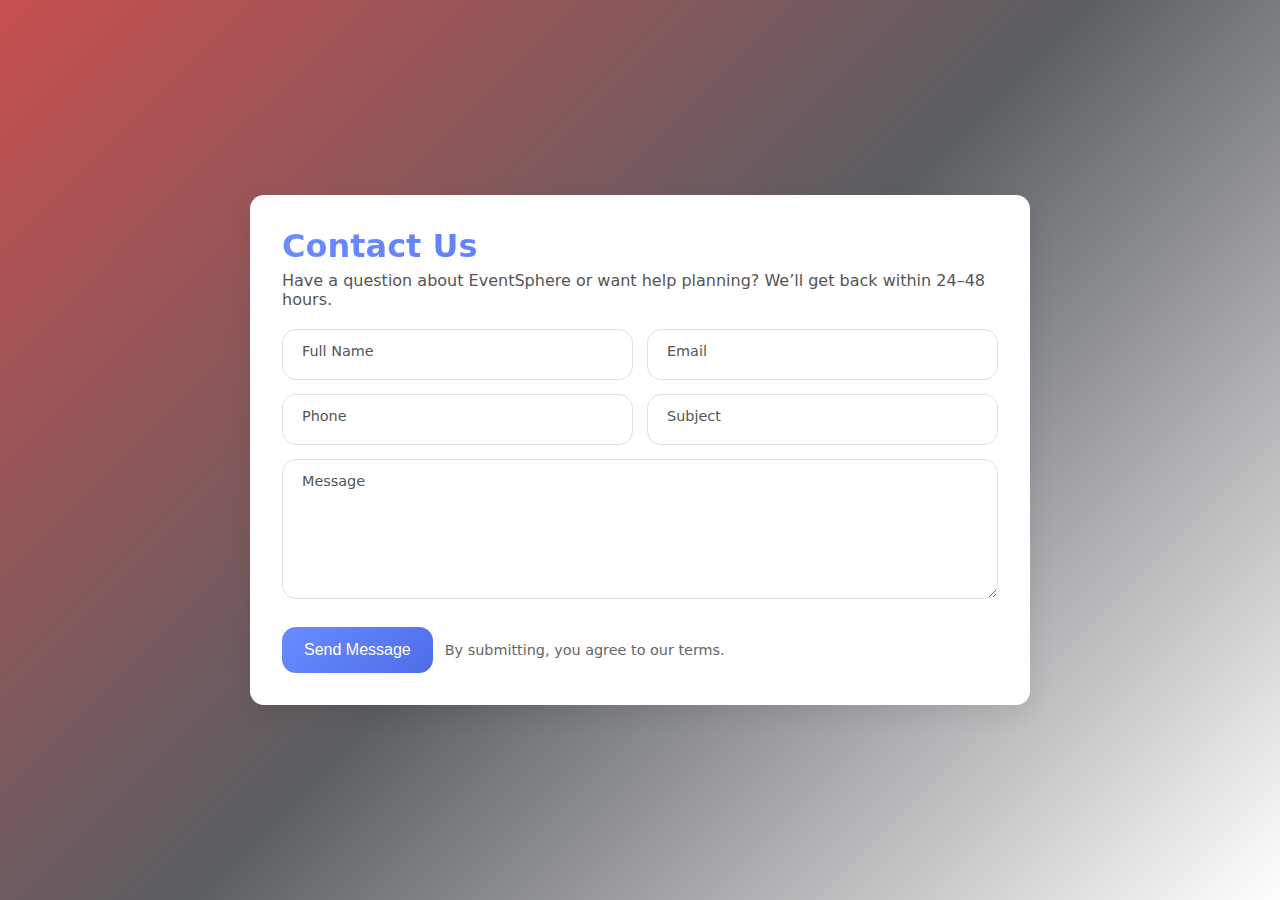
<file: contactUS.html>
<!doctype html>
<html lang="en">
<head>
  <meta charset="utf-8" />
  <meta name="viewport" content="width=device-width, initial-scale=1" />
  <title>Contact Us • EventSphere</title>
  <meta name="csrf-token" content="{{ csrf_token | default('') }}">
  <style>
    :root {
      --gap: 14px;
      --radius: 14px;
      --maxw: 780px;
      --shadow: 0 8px 24px rgba(0,0,0,.08);
      --primary: linear-gradient(135deg,#6a8cff,#4e6ce9);
      --primary-dark: #4457c8;
    }
    *{box-sizing:border-box;margin:0;padding:0}
    body {
      font-family: 'Poppins',system-ui,-apple-system,Segoe UI,Roboto,Ubuntu,Helvetica,Arial,sans-serif;
      background: linear-gradient(135deg,#c74f4f,#5b5e63,#ffffff);
      color:#222; min-height:100vh;
      display:flex; align-items:center; justify-content:center;
      padding:40px 20px;
    }
    .wrap {
      width:100%; max-width:var(--maxw);
      padding:32px;
      background:#ffffff;
      border-radius:var(--radius);
      box-shadow:var(--shadow);
      animation: fadeIn 1s ease;
    }
    h1 {
      margin-bottom:6px;
      font-size:2rem;
      background:var(--primary);
      -webkit-background-clip:text;
      -webkit-text-fill-color:transparent;
    }
    p.lead {margin-bottom:20px;color:#555;font-size:1rem;}
    form {
      display:grid;
      grid-template-columns:1fr 1fr;
      gap:var(--gap);
    }
    .field {position:relative;}
    label {
      font-size:.9rem; color:#555; position:absolute;
      left:14px; top:14px;
      transition:all .3s ease; pointer-events:none;
      background:#fff; padding:0 6px;
    }
    input,textarea,select {
      font:inherit;width:100%;
      padding:16px 14px 14px;
      border:1px solid #dbe0ea;
      border-radius:var(--radius);
      background:#fff;outline:none;
      transition:all .3s ease;
    }
    input:focus,textarea:focus,select:focus {
      border-color:#ff0000;
      box-shadow:0 0 0 4px rgba(106,140,255,.15);
    }
    input:focus+label,
    input:not(:placeholder-shown)+label,
    textarea:focus+label,
    textarea:not(:placeholder-shown)+label {
      top:-8px; left:10px; font-size:.75rem;
      color:#4e6ce9; font-weight:500;
    }
    textarea {min-height:140px;resize:vertical;}
    .span-2 {grid-column:1 / -1;}
    .req{color:#ffffff}
    .actions {display:flex;gap:12px;align-items:center;margin-top:10px;}
    button.primary {
      padding:14px 22px;border:none;border-radius:var(--radius);
      background:var(--primary);color:#fff;cursor:pointer;
      font-weight:500;font-size:1rem;
      transition:.3s ease; position:relative;overflow:hidden;
    }
    button.primary:hover {transform:translateY(-2px);box-shadow:0 6px 16px rgba(0,0,0,.15);}
    button.primary:disabled {opacity:.6;cursor:not-allowed;}
    .note {font-size:.9rem;color:#666}
    .toast {
      position:fixed;right:16px;bottom:16px;
      background:#111;color:#fff;padding:14px 18px;
      border-radius:var(--radius);opacity:0;
      transform:translateY(20px) scale(.9);
      transition:.35s ease;box-shadow:var(--shadow);
    }
    .toast.show {opacity:1;transform:translateY(0) scale(1);}
    .error {border-color:#e43d3d !important;}
    /* Animations */
    @keyframes fadeIn {
      from {opacity:0; transform:translateY(20px);}
      to {opacity:1; transform:translateY(0);}
    }
    @media (max-width:720px){form{grid-template-columns:1fr}}
  </style>
</head>
<body>
  <div class="wrap" role="region" aria-labelledby="contact-heading">
    <h1 id="contact-heading">Contact Us</h1>
    <p class="lead">Have a question about EventSphere or want help planning? We’ll get back within 24–48 hours.</p>

    <form id="contactForm" novalidate aria-describedby="contact-note">
      <!-- Honeypot -->
      <input type="text" name="website" id="website" class="hp" tabindex="-1" autocomplete="off" style="display:none"/>

      <div class="field">
        <input id="full_name" name="full_name" autocomplete="name" required placeholder=" "/>
        <label for="full_name">Full Name <span class="req">*</span></label>
      </div>

      <div class="field">
        <input id="email" name="email" type="email" autocomplete="email" required placeholder=" "/>
        <label for="email">Email <span class="req">*</span></label>
      </div>

      <div class="field">
        <input id="phone" name="phone" type="tel" inputmode="tel" autocomplete="tel" placeholder=" "/>
        <label for="phone">Phone</label>
      </div>

      <div class="field">
        <input id="subject" name="subject" required placeholder=" "/>
        <label for="subject">Subject <span class="req">*</span></label>
      </div>

      <div class="field span-2">
        <textarea id="message" name="message" required placeholder=" "></textarea>
        <label for="message">Message <span class="req">*</span></label>
      </div>

      <div class="span-2 actions">
        <button id="submitBtn" class="primary" type="submit">Send Message</button>
        <span id="contact-note" class="note">By submitting, you agree to our terms.</span>
      </div>
    </form>
  </div>

  <div id="toast" class="toast" role="status" aria-live="polite"></div>

  <script>
    const form = document.getElementById('contactForm');
    const btn = document.getElementById('submitBtn');
    const toast = document.getElementById('toast');

    function showToast(msg){ 
      toast.textContent = msg; 
      toast.classList.add('show'); 
      setTimeout(()=>toast.classList.remove('show'), 3500); 
    }
    function setLoading(state){ 
      btn.disabled = state; 
      btn.textContent = state ? 'Sending…' : 'Send Message'; 
    }
    function validEmail(v){ return /^[^\\s@]+@[^\\s@]+\\.[^\\s@]+$/.test(v); }

    form.addEventListener('submit', async (e) => {
      e.preventDefault();
      const data = Object.fromEntries(new FormData(form).entries());
      ['full_name','email','subject','message'].forEach(id=>document.getElementById(id).classList.remove('error'));
      let ok = true;
      if(!data.full_name?.trim()){ ok=false; document.getElementById('full_name').classList.add('error'); }
      if(!validEmail(data.email || '')){ ok=false; document.getElementById('email').classList.add('error'); }
      if(!data.subject?.trim()){ ok=false; document.getElementById('subject').classList.add('error'); }
      if(!data.message?.trim()){ ok=false; document.getElementById('message').classList.add('error'); }
      if(!ok){ showToast('Please fill all required fields.'); return; }
      if (data.website) { return; } // bot check
      setLoading(true);
      try {
        const res = await fetch('/api/contact', {
          method: 'POST',
          headers: { 'Content-Type': 'application/json' },
          body: JSON.stringify(data)
        });
        const json = await res.json();
        if (res.ok) {
          form.reset();
          showToast('✅ Thanks! Your message has been sent.');
        } else {
          showToast(json?.error || '⚠️ Something went wrong. Please try again.');
        }
      } catch (err) {
        showToast('🌐 Network error. Please try again.');
      } finally {
        setLoading(false);
      }
    });
  </script>
</body>
</html>
</file>
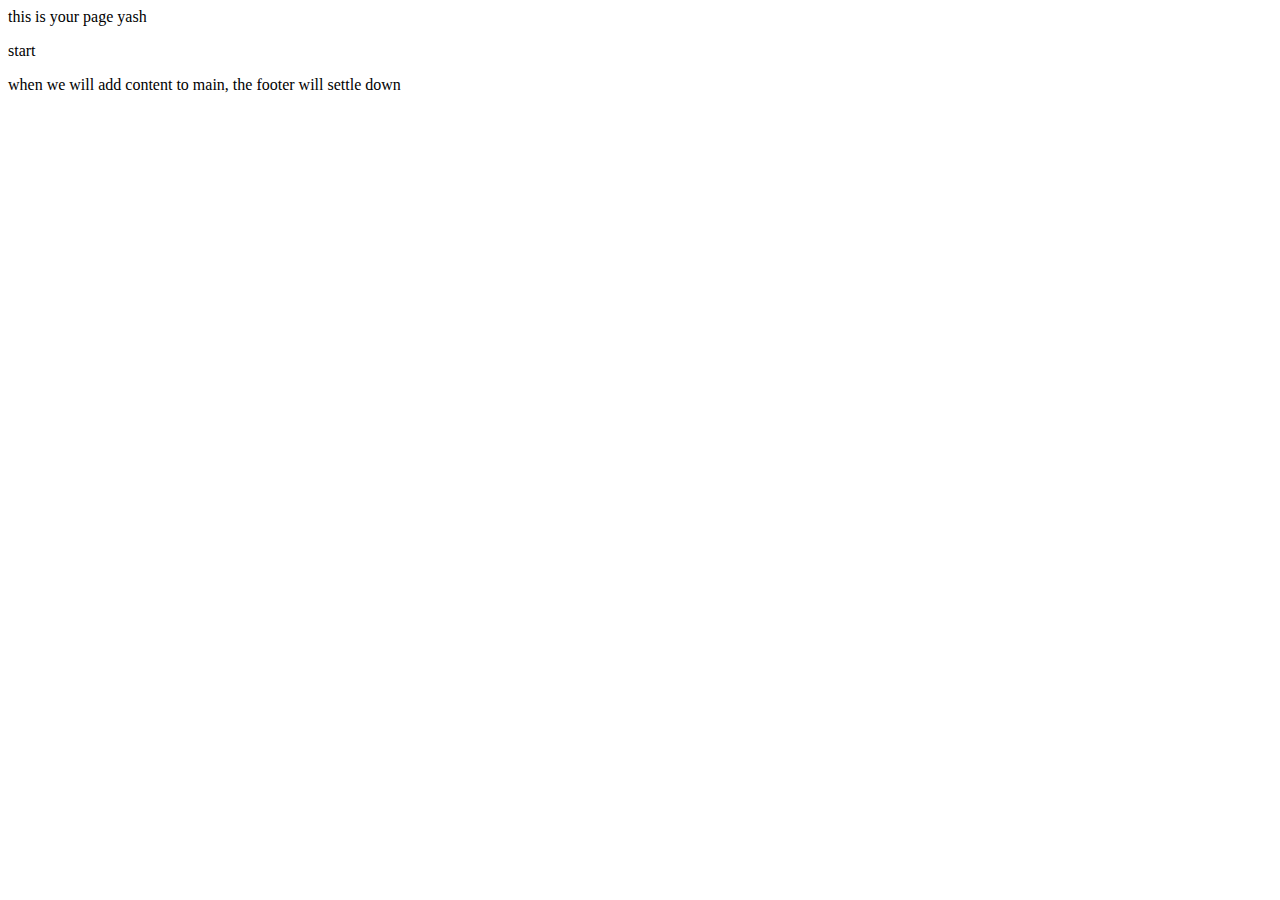
<file: forgotpass.html>
<!DOCTYPE html>
<html lang="en">
<head>
    <meta charset="UTF-8">
    <meta name="viewport" content="width=device-width, initial-scale=1.0">
    <title>Document</title>
    <link rel="stylesheet" type="text/css" href="Event.css">
 </head>
<body>
    <header>this is your page yash</header>
    <main>
    <p>start</p>
    </main>
     <footer>when we will add content to main, the footer will settle down</footer>
</body>
</html>
</file>
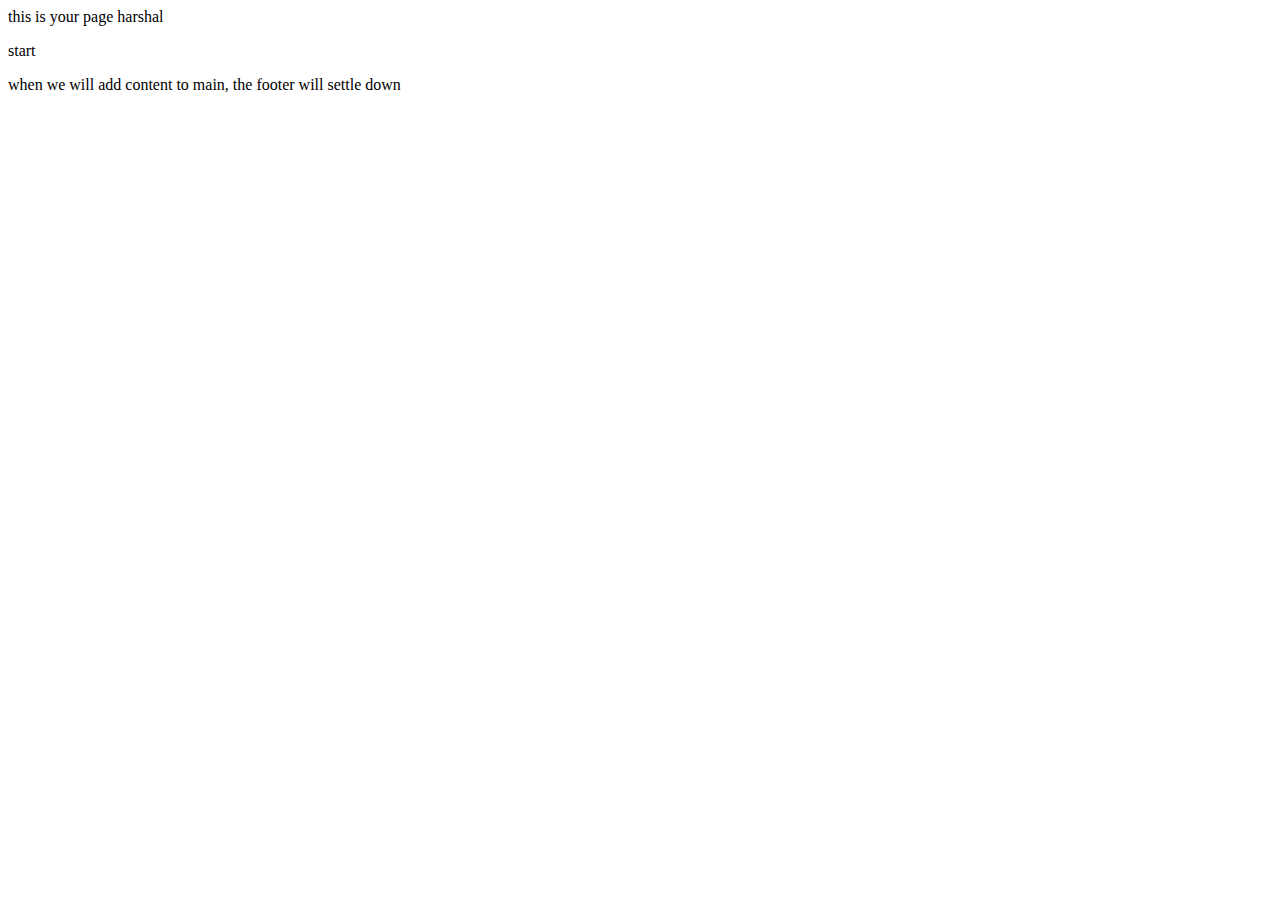
<file: login-signup.html>
<!DOCTYPE html>
<html lang="en">
<head>
    <meta charset="UTF-8">
    <meta name="viewport" content="width=device-width, initial-scale=1.0">
    <title>Document</title>
    <link rel="stylesheet" type="text/css" href="Event.css">
 </head>
<body>
    <header>this is your page harshal</header>
    <main>
    <p>start</p>
    </main>
     <footer>when we will add content to main, the footer will settle down</footer>
</body>
</html>
</file>
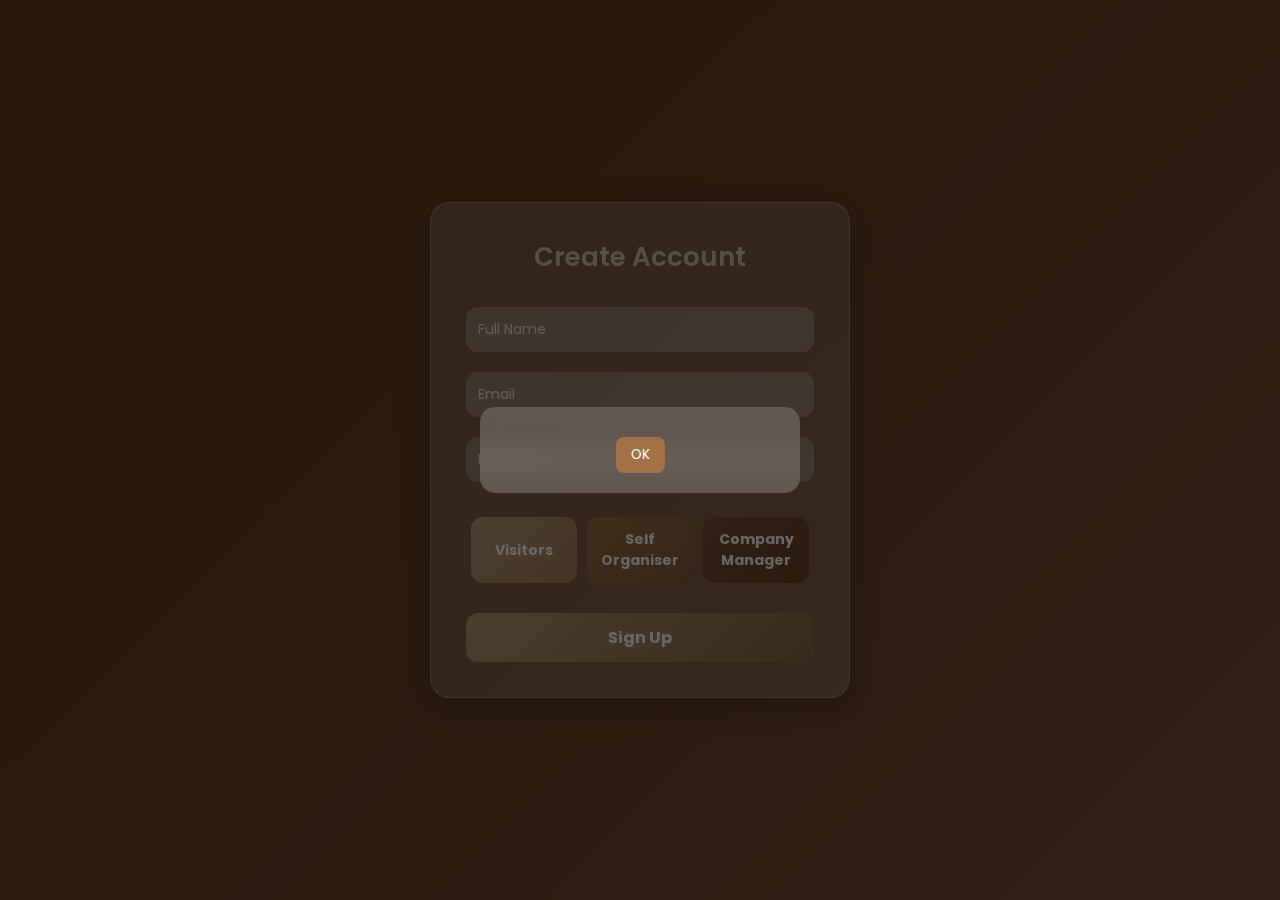
<file: signup.html>
<!DOCTYPE html>
<html lang="en">
<head>
  <meta charset="UTF-8">
  <meta name="viewport" content="width=device-width, initial-scale=1.0">
  <title>Signup Page</title>
  <style>
    @import url('https://fonts.googleapis.com/css2?family=Poppins:wght@300;500;600&display=swap');

    * {
      margin: 0;
      padding: 0;
      box-sizing: border-box;
      font-family: 'Poppins', sans-serif;
    }

    body {
      height: 100vh;
      display: flex;
      justify-content: center;
      align-items: center;
      background: linear-gradient(-45deg, #D5C5B1, #BC9F7D, #A27246, #7A5137, #623817);
      background-size: 400% 400%;
      animation: gradientMove 12s ease infinite;
      overflow: hidden;
    }

    @keyframes gradientMove {
      0% { background-position: 0% 50%; }
      50% { background-position: 100% 50%; }
      100% { background-position: 0% 50%; }
    }

    /* Glassmorphism Signup Box */
    .signup-box {
      width: 420px;
      padding: 35px;
      border-radius: 20px;
      background: rgba(255, 255, 255, 0.15);
      backdrop-filter: blur(12px);
      border: 1px solid rgba(255, 255, 255, 0.25);
      box-shadow: 0 8px 32px rgba(0, 0, 0, 0.3);
      text-align: center;
      color: #fff;
      z-index: 2;
      animation: fadeIn 1.5s ease;
    }

    .signup-box h2 {
      margin-bottom: 20px;
      font-size: 26px;
      font-weight: 600;
      color: #D5C5B1;
    }

    .signup-box input {
      width: 100%;
      padding: 12px;
      margin: 10px 0;
      border: none;
      border-radius: 12px;
      outline: none;
      font-size: 14px;
      background: rgba(255, 255, 255, 0.25);
      color: #fff;
    }

    .signup-box input::placeholder {
      color: rgba(255, 255, 255, 0.8);
    }

    /* Role Buttons */
    .role-buttons {
      display: flex;
      justify-content: space-between;
      margin-top: 20px;
    }

    .role-buttons button {
      flex: 1;
      margin: 5px;
      padding: 12px;
      border: none;
      border-radius: 12px;
      font-size: 14px;
      font-weight: bold;
      cursor: pointer;
      color: #fff;
      background-size: 200% auto;
      transition: transform 0.3s ease, background-position 0.5s;
    }

    .visitor { background: linear-gradient(135deg, #BC9F7D, #A27246); }
    .self-org { background: linear-gradient(135deg, #A27246, #7A5137); }
    .manager { background: linear-gradient(135deg, #7A5137, #623817); }

    .role-buttons button:hover {
      transform: translateY(-4px);
      background-position: right center;
    }

    /* Sign Up Button */
    .signup-box button.signup {
      width: 100%;
      padding: 12px;
      margin-top: 25px;
      border: none;
      border-radius: 12px;
      font-size: 16px;
      font-weight: bold;
      background: linear-gradient(135deg, #BC9F7D, #623817);
      background-size: 200% auto;
      color: #fff;
      cursor: pointer;
      transition: transform 0.3s ease, background-position 0.5s;
    }

    .signup-box button.signup:hover {
      transform: scale(1.05);
      background-position: right center;
    }

    /* Fade In Animation */
    @keyframes fadeIn {
      from { opacity: 0; transform: translateY(-30px); }
      to { opacity: 1; transform: translateY(0); }
    }

    /* Popup Modal */
    .modal {
      display: none;
      position: fixed;
      top: 0; left: 0;
      width: 100%; height: 100%;
      background: rgba(0, 0, 0, 0.6);
      display: flex;
      justify-content: center;
      align-items: center;
      z-index: 3;
    }

    .modal-content {
      background: rgba(255,255,255,0.2);
      backdrop-filter: blur(12px);
      padding: 20px;
      border-radius: 15px;
      color: #fff;
      width: 320px;
      text-align: center;
      animation: pop 0.4s ease;
    }

    @keyframes pop {
      from { transform: scale(0.5); opacity: 0; }
      to { transform: scale(1); opacity: 1; }
    }

    .close {
      margin-top: 10px;
      padding: 8px 15px;
      border: none;
      border-radius: 8px;
      cursor: pointer;
      background: #A27246;
      color: white;
    }
  </style>
</head>
<body>
  <div class="signup-box">
    <h2>Create Account</h2>
    <form>
      <input type="text" placeholder="Full Name" required>
      <input type="email" placeholder="Email" required>
      <input type="password" placeholder="Password" required>

      <div class="role-buttons">
        <button type="button" class="visitor" onclick="openModal('Visitor')">Visitors</button>
        <button type="button" class="self-org" onclick="openModal('Self Organiser')">Self Organiser</button>
        <button type="button" class="manager" onclick="openModal('Company Manager')">Company Manager</button>
      </div>

      <button type="submit" class="signup">Sign Up</button>
    </form>
  </div>

  <!-- Popup Modal -->
  <div class="modal" id="roleModal">
    <div class="modal-content">
      <h3 id="roleTitle"></h3>
      <p id="roleDesc"></p>
      <button class="close" onclick="closeModal()">OK</button>
    </div>
  </div>

  <script>
    function openModal(role) {
      let desc = "";
      if (role === "Visitor") {
        desc = "Visitors can explore events, view schedules, and register for activities.";
      } else if (role === "Self Organiser") {
        desc = "Self Organisers can create and manage their own events easily.";
      } else if (role === "Company Manager") {
        desc = "Company Managers can handle team events, assign roles, and oversee operations.";
      }

      document.getElementById("roleTitle").innerText = role;
      document.getElementById("roleDesc").innerText = desc;
      document.getElementById("roleModal").style.display = "flex";
    }

    function closeModal() {
      document.getElementById("roleModal").style.display = "none";
    }
  </script>
</file>
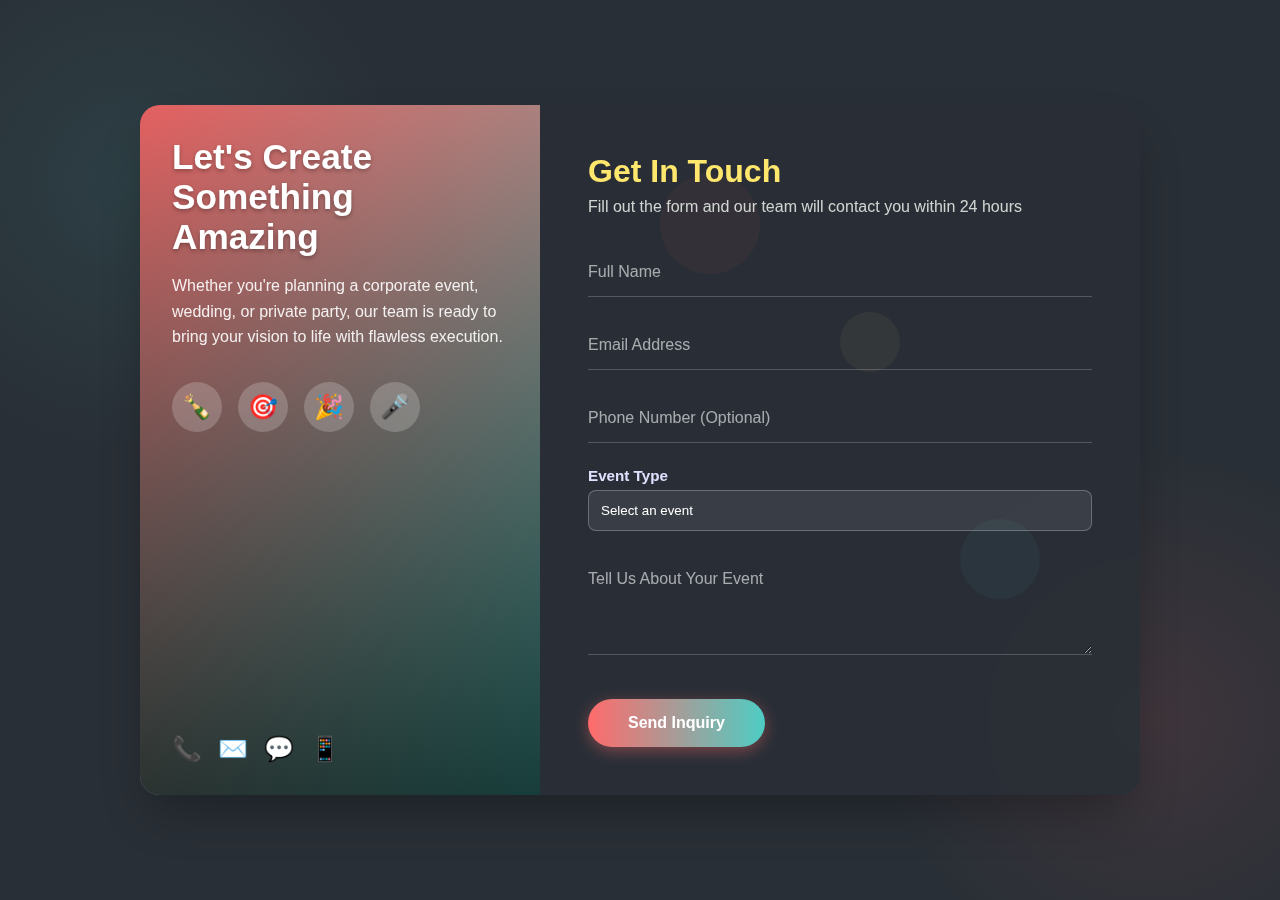
<file: Contact_us/contact.html>
<!DOCTYPE html>
<html lang="en">
<head>
<meta charset="UTF-8">
<meta name="viewport" content="width=device-width, initial-scale=1.0">
<title>Get In Touch • EventSphere</title>
<style>
:root {
  --primary: #FF6B6B;
  --secondary: #4ECDC4;
  --dark: #292F36;
  --light: #F7FFF7;
  --accent: #FFE66D;
  --transition: all 0.4s cubic-bezier(0.175, 0.885, 0.32, 1.275);
}
* {margin:0; padding:0; box-sizing:border-box;}
body {
  font-family: 'Montserrat', sans-serif;
  background-color: var(--dark);
  color: var(--light);
  min-height: 100vh;
  display: flex;
  align-items: center;
  justify-content: center;
  background-image:
    radial-gradient(circle at 10% 20%, rgba(78, 205, 196, 0.1) 0%, transparent 20%),
    radial-gradient(circle at 90% 80%, rgba(255, 107, 107, 0.1) 0%, transparent 20%);
  position: relative;
  overflow: hidden;
}
body::before {
  content: '';
  position: absolute;
  top:0; left:0;
  width:100%; height:100%;
  background: url('https://placehold.co/1920x1080') center/cover no-repeat;
  opacity:0.15; z-index:-1;
}
.contact-container {
  width:90%; max-width:1000px;
  display:grid; grid-template-columns:1fr 1.5fr;
  background: rgba(41, 47, 54, 0.9);
  border-radius:20px; overflow:hidden;
  box-shadow:0 25px 50px -12px rgba(0,0,0,0.3);
  backdrop-filter: blur(10px);
  animation: fadeIn 0.8s ease-out;
}

/* --- Left Side Visual --- */
.visual-section {
  position:relative; overflow:hidden;
  display:flex; flex-direction:column; justify-content:flex-end;
  padding:2rem;
  background: linear-gradient(135deg, var(--primary), var(--secondary));
}
.visual-overlay {
  position:absolute; top:0; left:0; width:100%; height:100%;
  background: linear-gradient(to bottom, rgba(0,0,0,0.1), rgba(0,0,0,0.7));
  z-index:1;
}
.visual-content {
  position:relative; z-index:2; height:100%;
  display:flex; flex-direction:column; justify-content:space-between;
}
.visual-title { font-size:2.2rem; font-weight:700; margin-bottom:1rem; text-shadow:0 2px 4px rgba(0,0,0,0.3); color:white; }
.visual-text { font-size:1rem; opacity:0.9; line-height:1.6; margin-bottom:2rem; color:white; }
.event-icons { display:flex; gap:1rem; margin-bottom:2rem; }
.event-icon {
  display:flex; align-items:center; justify-content:center;
  width:50px; height:50px;
  background: rgba(255,255,255,0.2); border-radius:50%; font-size:1.5rem;
  transition: var(--transition); cursor:pointer;
}
.event-icon:hover { transform: translateY(-5px) scale(1.2); background: rgba(255,255,255,0.3); }
.social-links { display:flex; gap:1rem; }
.social-link {
  color:white; font-size:1.5rem; text-decoration:none; transition: var(--transition);
}
.social-link:hover { color: var(--accent); transform: translateY(-3px); }

/* --- Form Section --- */
.form-section { padding:3rem; position:relative; }
.form-header { margin-bottom:2rem; }
.form-title { font-size:2rem; font-weight:700; margin-bottom:0.5rem; color: var(--accent); }
.form-subtitle { font-size:1rem; opacity:0.8; }
.form-group { margin-bottom:1.5rem; position:relative; }
input.form-input, textarea.form-input { width:100%; padding:15px 0; background:transparent; border:none; border-bottom:1px solid rgba(255,255,255,0.2); font-size:1rem; color:white; transition: var(--transition); }
input.form-input:focus, textarea.form-input:focus { outline:none; border-bottom-color: var(--primary); }
textarea.form-input { min-height:100px; resize: vertical; }
.form-label {
  position:absolute; top:15px; left:0;
  pointer-events:none; transition: var(--transition); color: rgba(255,255,255,0.6);
}
.form-input:focus+.form-label, .form-input:not(:placeholder-shown)+.form-label {
  transform: translateY(-20px); font-size:0.8rem; color: var(--primary);
}
/* Select dropdown styling */
select.form-input {
  width:100%; padding:12px; border-radius:8px;
  border:1px solid rgba(255,255,255,0.25); background: rgba(255,255,255,0.08);
  color:white; cursor:pointer; appearance:none;
  max-height:180px; overflow-y:auto;
}
select.form-input option { background: var(--dark); color:white; }
.event-label { font-weight:600; font-size:0.95rem; color:#e0e0ff; display:block; margin-bottom:6px; }
select.form-input::-webkit-scrollbar { width:8px; }
select.form-input::-webkit-scrollbar-thumb { background:var(--primary); border-radius:8px; }
.submit-btn {
  background: linear-gradient(to right, var(--primary), var(--secondary));
  color:white; border:none; padding:15px 40px; font-size:1rem; font-weight:600;
  border-radius:50px; cursor:pointer; transition: var(--transition); margin-top:1rem;
  box-shadow:0 4px 15px rgba(255,107,107,0.4);
}
.submit-btn:hover { transform: translateY(-3px); box-shadow:0 6px 20px rgba(255,107,107,0.6); }
.floating-elements { position:absolute; top:0; left:0; width:100%; height:100%; overflow:hidden; pointer-events:none; z-index:-1; }
.floating-element { position:absolute; opacity:0.05; border-radius:50%; animation: float 15s infinite linear; }
@keyframes float { 0%{ transform:translateY(0) rotate(0deg); opacity:0.05; } 50%{ opacity:0.15; } 100%{ transform:translateY(-100px) rotate(360deg); opacity:0.05; } }
@keyframes fadeIn { from{opacity:0; transform:translateY(20px);} to{opacity:1; transform:translateY(0);} }
@media (max-width:768px) { .contact-container { grid-template-columns:1fr; } .visual-section{display:none;} }

</style>
</head>
<body>
<div class="contact-container">

  <!-- Left Side -->
  <div class="visual-section">
    <div class="visual-overlay"></div>
    <div class="visual-content">
      <div>
        <h2 class="visual-title">Let's Create Something Amazing</h2>
        <p class="visual-text">Whether you're planning a corporate event, wedding, or private party, our team is ready to bring your vision to life with flawless execution.</p>
        <div class="event-icons">
          <div class="event-icon" data-event="wedding" title="Wedding">🍾</div>
          <div class="event-icon" data-event="corporate" title="Corporate Event">🎯</div>
          <div class="event-icon" data-event="birthday" title="Birthday Party">🎉</div>
          <div class="event-icon" data-event="concert" title="Concert">🎤</div>
        </div>
      </div>
      <div class="social-links">
        <a href="tel:9325474627" class="social-link">📞</a>
        <a href="mailto:info@eventsphere.com" class="social-link">✉️</a>
        <a href="https://wa.me/9022645383" target="_blank" class="social-link">💬</a>
        <a href="https://instagram.com/yourpage" target="_blank" class="social-link">📱</a>
      </div>
    </div>
  </div>

  <!-- Right Side Form -->
  <div class="form-section">
    <div class="floating-elements">
      <div class="floating-element" style="width:100px;height:100px;background:var(--primary);top:10%;left:20%;"></div>
      <div class="floating-element" style="width:80px;height:80px;background:var(--secondary);top:60%;left:70%;animation-delay:-5s;"></div>
      <div class="floating-element" style="width:60px;height:60px;background:var(--accent);top:30%;left:50%;animation-delay:-10s;"></div>
    </div>

    <div class="form-header">
      <h2 class="form-title">Get In Touch</h2>
      <p class="form-subtitle">Fill out the form and our team will contact you within 24 hours</p>
    </div>

    <form id="contactForm">
      <div class="form-group">
        <input type="text" id="full_name" class="form-input" required placeholder=" ">
        <label for="full_name" class="form-label">Full Name</label>
      </div>

      <div class="form-group">
        <input type="email" id="email" class="form-input" required placeholder=" ">
        <label for="email" class="form-label">Email Address</label>
      </div>

      <div class="form-group">
        <input type="tel" id="phone" class="form-input" placeholder=" ">
        <label for="phone" class="form-label">Phone Number (Optional)</label>
      </div>

      <div class="form-group">
        <label for="event_type" class="event-label">Event Type</label>
        <select id="event_type" name="event_type" class="form-input" required>
          <option value="" disabled selected>Select an event</option>
          <option value="wedding">Wedding</option>
          <option value="corporate">Corporate Event</option>
          <option value="birthday">Birthday Party</option>
          <option value="concert">Concert</option>
          <option value="conference">Conference</option>
          <option value="festival">Festival</option>
          <option value="exhibition">Exhibition</option>
          <option value="seminar">Seminar</option>
          <option value="workshop">Workshop</option>
          <option value="product_launch">Product Launch</option>
          <option value="sports_event">Sports Event</option>
          <option value="trade_show">Trade Show</option>
          <option value="fashion_show">Fashion Show</option>
          <option value="charity_event">Charity Event</option>
        </select>
      </div>

      <div class="form-group">
        <textarea id="message" class="form-input" required placeholder=" "></textarea>
        <label for="message" class="form-label">Tell Us About Your Event</label>
      </div>

      <button type="submit" class="submit-btn">Send Inquiry</button>
    </form>
  </div>
</div>

<script>
// Submit form
const form = document.getElementById('contactForm');
form.addEventListener('submit', async (e) => {
  e.preventDefault();
  const formData = {
    full_name: document.getElementById('full_name').value.trim(),
    email: document.getElementById('email').value.trim(),
    phone: document.getElementById('phone').value.trim(),
    event_type: document.getElementById('event_type').value,
    message: document.getElementById('message').value.trim()
  };
  const submitBtn = form.querySelector('button[type="submit"]');
  const originalText = submitBtn.textContent;
  submitBtn.textContent = 'Sending...';
  submitBtn.disabled = true;

  try {
    const res = await fetch('/submit', {
      method: 'POST',
      headers: {'Content-Type':'application/json'},
      body: JSON.stringify(formData)
    });
    const data = await res.json();
    if(data.success) {
      alert(data.message || '✅ Your inquiry has been sent successfully!');
      form.reset();
    } else alert('Error: ' + (data.message || 'Something went wrong.'));
  } catch(err) { alert('❌ Failed to send. Please try again.'); }
  finally { submitBtn.textContent = originalText; submitBtn.disabled = false; }
});

// Make event icons interactive
const icons = document.querySelectorAll('.event-icon');
const select = document.getElementById('event_type');
icons.forEach(icon=>{
  icon.addEventListener('click', ()=>{
    const value = icon.getAttribute('data-event');
    select.value = value;
    icons.forEach(ic=>ic.style.transform='translateY(0) scale(1)');
    icon.style.transform='translateY(-5px) scale(1.3)';
  });
});
</script>
</body>
</html>
</file>
<file: Event.css>
/*THIS IS MAIN CSS*/
.p{
    font-size: larger;
    color-scheme: blue;
}
</file>
